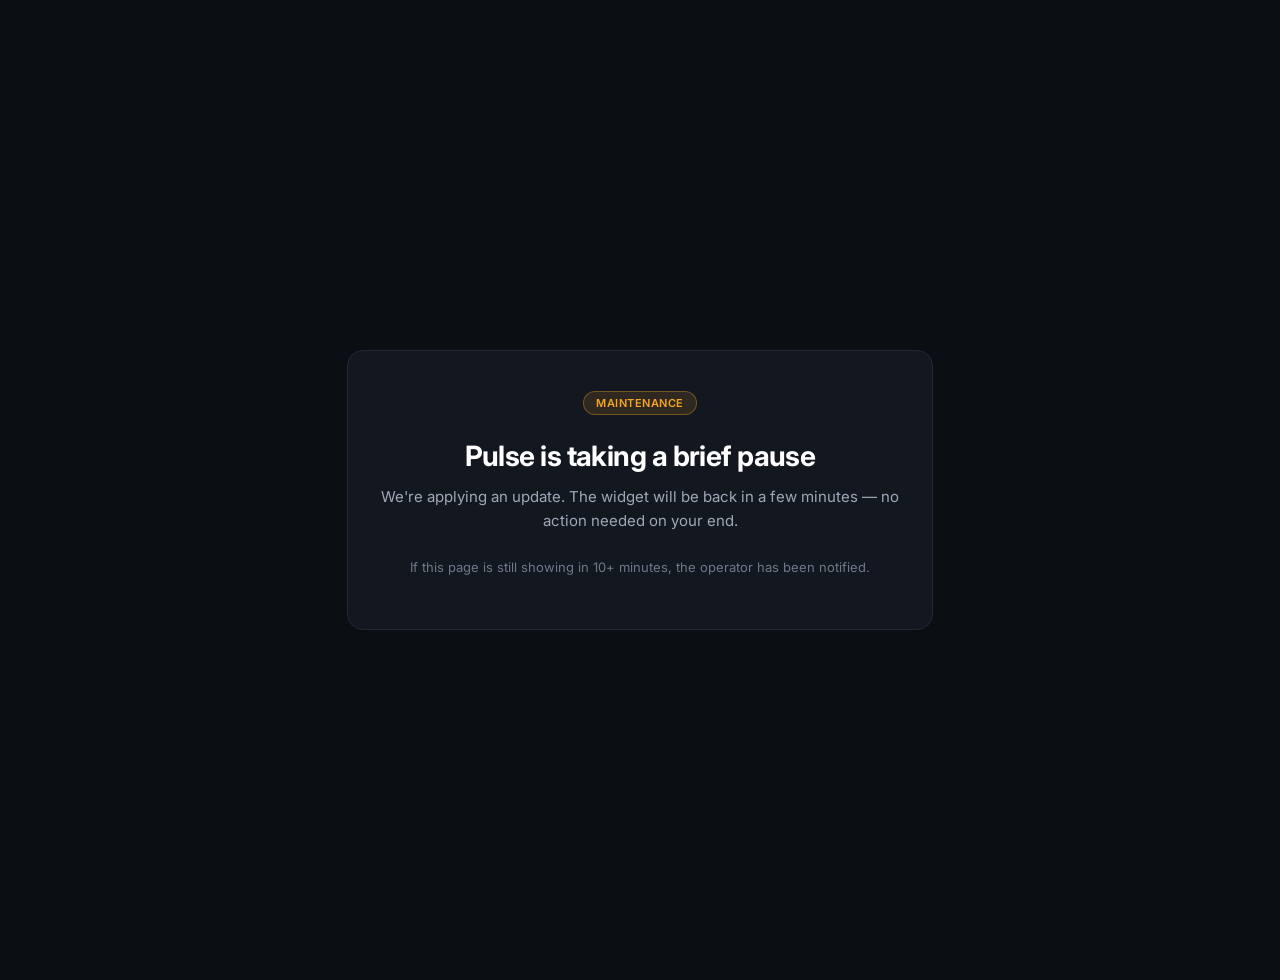
<file: backend/app/static/maintenance.html>
<!DOCTYPE html>
<html lang="en">
<head>
  <meta charset="UTF-8" />
  <meta name="viewport" content="width=device-width, initial-scale=1.0" />
  <title>Pulse — brief pause</title>
  <link rel="preconnect" href="https://fonts.googleapis.com" />
  <link rel="preconnect" href="https://fonts.gstatic.com" crossorigin />
  <link href="https://fonts.googleapis.com/css2?family=Inter:wght@400;500;600;700;800&display=swap" rel="stylesheet" />
  <style>
    html, body {
      margin: 0;
      padding: 0;
      background: #0B0E13;
      color: #fff;
      font-family: 'Inter', system-ui, sans-serif;
      min-height: 100vh;
    }
    .wrap {
      min-height: 100vh;
      display: flex;
      align-items: center;
      justify-content: center;
      padding: 40px 24px;
    }
    .card {
      max-width: 520px;
      width: 100%;
      background: #131720;
      border: 1px solid #232835;
      border-radius: 16px;
      padding: 40px 32px;
      text-align: center;
    }
    .badge {
      display: inline-block;
      padding: 4px 12px;
      border-radius: 999px;
      background: rgba(245, 165, 36, 0.12);
      color: #F5A524;
      border: 1px solid rgba(245, 165, 36, 0.35);
      font-size: 11px;
      font-weight: 600;
      letter-spacing: 0.5px;
      text-transform: uppercase;
      margin-bottom: 24px;
    }
    h1 {
      font-size: 28px;
      font-weight: 700;
      margin: 0 0 12px;
      letter-spacing: -0.02em;
    }
    p {
      font-size: 15px;
      line-height: 1.6;
      color: #A0A8B7;
      margin: 0 0 12px;
    }
    p.kicker {
      margin-top: 24px;
      font-size: 13px;
      color: #707888;
    }
  </style>
</head>
<body>
  <div class="wrap">
    <div class="card">
      <div class="badge">Maintenance</div>
      <h1>Pulse is taking a brief pause</h1>
      <p>We're applying an update. The widget will be back in a few minutes — no action needed on your end.</p>
      <p class="kicker">If this page is still showing in 10+ minutes, the operator has been notified.</p>
    </div>
  </div>
</body>
</html>
</file>
